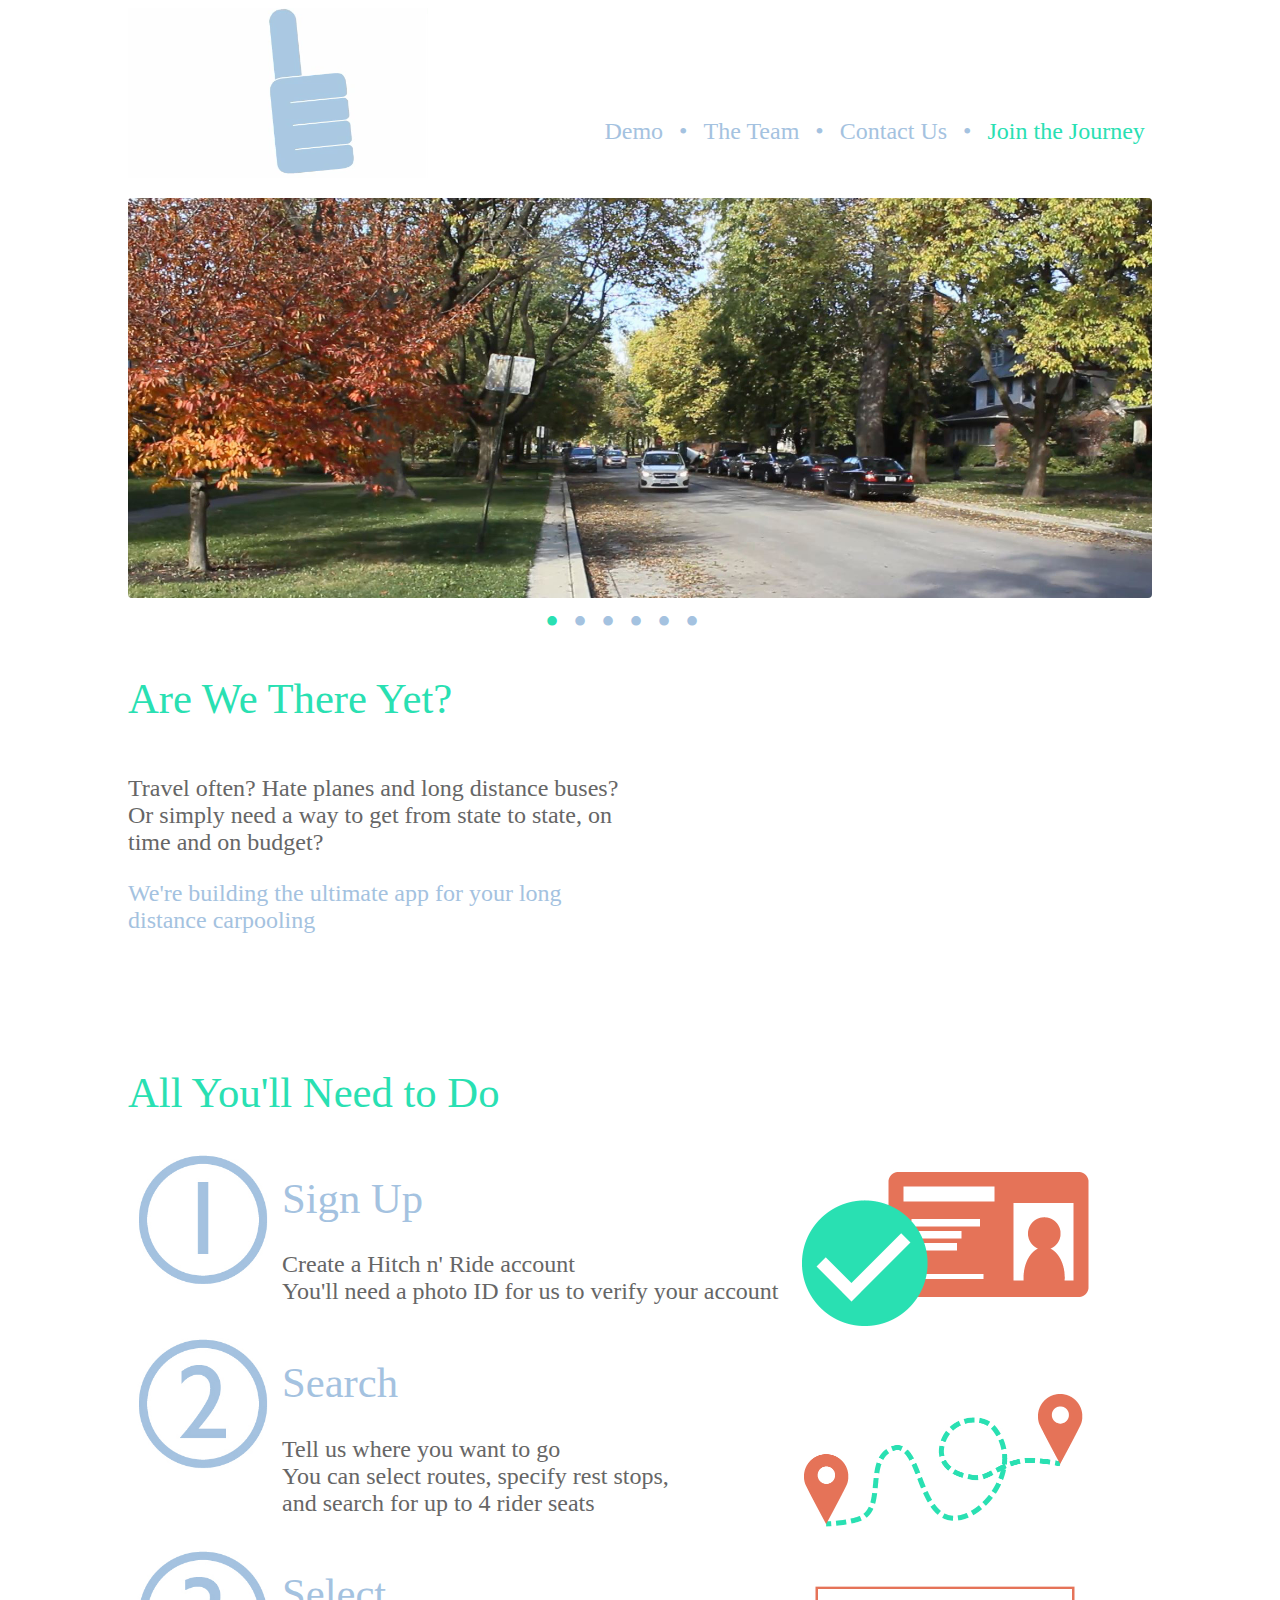
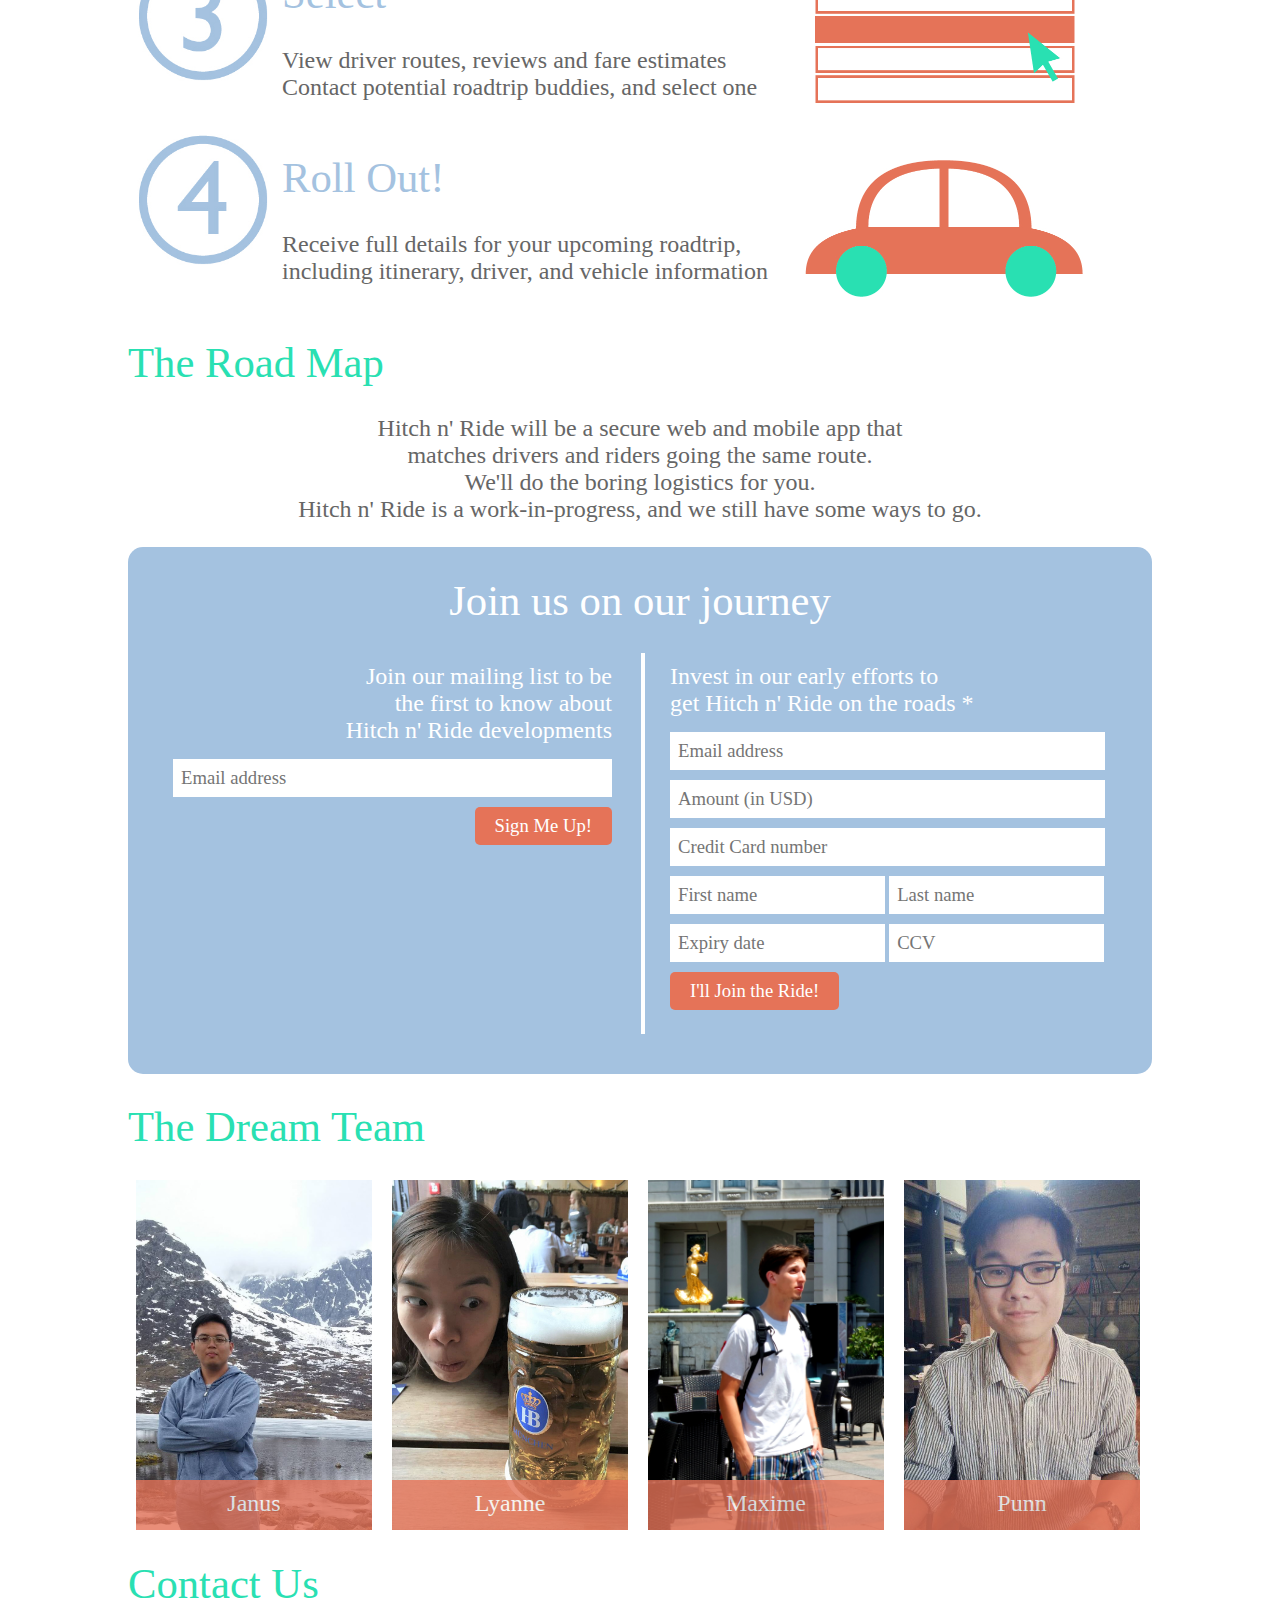
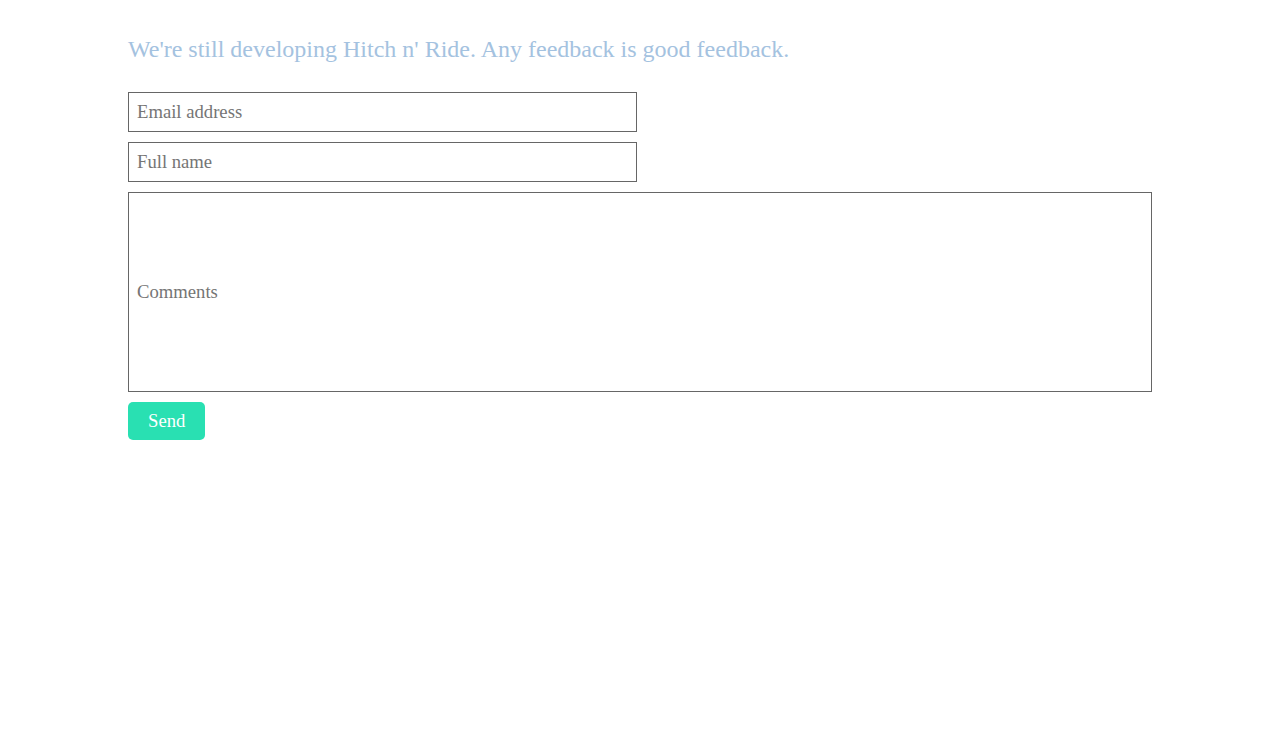
<file: index.html>
<html>
  <head>
    <title>
      Hitch n' Ride
    </title>
    <link rel="stylesheet" type="text/css" href="style.css">
    <script src="https://ajax.googleapis.com/ajax/libs/jquery/3.1.1/jquery.min.js"></script>
    <script src="scripts/slider.js" type="text/javascript"></script>
    <script src="scripts/profiles.js" type="text/javascript"></script>
  </head>

  <body>
    <div class="main-content">
      <div class="top-nav">
	<a href="#">
  	  <video autoplay width="300" class="logo">
	    <source src="images/logo.mp4" type="video/mp4">
	  </video>
	</a>
	<ul class="nav-menu">
	  <li><a href="demo.html">Demo</a></li>
	  <li>&nbsp;&nbsp;&bullet;&nbsp;&nbsp;</li>
	  <li><a href="#team">The Team</a></li>
	  <li>&nbsp;&nbsp;&bullet;&nbsp;&nbsp;</li>
	  <li><a href="#contact">Contact Us</a></li>
	  <li>&nbsp;&nbsp;&bullet;&nbsp;&nbsp;</li>
	  <li><a class="special-nav" href="#join">Join the Journey</a></li>
	</ul>
      </div>
      <div id="slider">
	<ul>
	  <li><img src="images/slider1.jpg" width="1024px"></li>
	  <li><img src="images/slider2.jpg" width="1024px"></li>
	  <li><img src="images/slider6.jpg" width="1024px"></li>
	  <li><img src="images/slider4.jpg" width="1024px"></li>
	  <li><img src="images/slider3.jpg" width="1024px"></li>
	  <li><img src="images/slider5.jpg" width="1024px"></li>
	</ul>
      </div>
      <div id="slider-control">
	<ul>
	  <li>&bullet;</li>
	  <li>&bullet;</li>
	  <li>&bullet;</li>
	  <li>&bullet;</li>
	  <li>&bullet;</li>
	  <li>&bullet;</li>
	</ul>
      </div>

      <div class="content">
	<h1>Are We There Yet?</h1>
	<div class="sub-content">
	  <p>Travel often? Hate planes and long distance buses? Or simply need a way to get from state to state, on time and on budget?</p>
	  <p class="accent-color">We're building the ultimate app for your long distance carpooling</p>
	</div>
	<div class="sub-content">
<iframe width="512" height="288" src="https://www.youtube.com/embed/R6VlleTfq58" frameborder="0" allowfullscreen></iframe>
	</div>
      </div>

      <div class="content" id="demo">
	<h1>All You'll Need to Do</h1>
	<div class="content">
	  <img class="circle-number" src="images/number1.jpg">
	  <div class="sub-content">
	    <h1 class="accent-color">Sign Up</h1>
	    <p>Create a Hitch n' Ride account<br>You'll need a photo ID for us to verify your account</p>
	  </div>
	  <img class="step-graphics" src="images/signup.jpg">
	</div>
	<div class="content">
	  <img class="circle-number" src="images/number2.jpg">
	  <div class="sub-content">
	    <h1 class="accent-color">Search</h1>
	    <p>Tell us where you want to go<br>You can select routes, specify rest stops,<br>and search for up to 4 rider seats</p>
	  </div>
	  <img class="step-graphics" src="images/search.jpg">
	</div>
	<div class="content">
	  <img class="circle-number" src="images/number3.jpg">
	  <div class="sub-content">
	    <h1 class="accent-color">Select</h1>
	    <p>View driver routes, reviews and fare estimates<br>Contact potential roadtrip buddies, and select one</p>
	  </div>
	  <img class="step-graphics" src="images/select.jpg">
	</div>
	<div class="content">
	  <img class="circle-number" src="images/number4.jpg">
	  <div class="sub-content">
	    <h1 class="accent-color">Roll Out!</h1>
	    <p>Receive full details for your upcoming roadtrip, including itinerary, driver, and vehicle information</p>
	  </div>
	  <img class="step-graphics" src="images/ride.jpg">
	</div>
      </div>

      <div class="content" id="join">
	<h1>The Road Map</h1>
	<p class="center">Hitch n' Ride will be a secure web and mobile app that<br>matches drivers and riders going the same route.<br>We'll do the boring logistics for you.<br>Hitch n' Ride is a work-in-progress, and we still have some ways to go.</p>
	<div class="content color-box-rounded">
	  <h1 class="color-box-title">Join us on our journey</h1>
	  <div class="sub-content align-right">
	    <p class="color-box-content">Join our mailing list to be<br>the first to know about<br>Hitch n' Ride developments</p>
	    <form>
	      <input type="email" class="form-field form-theme1" name="listsubemail" placeholder="Email address">
	      <input type="submit" class="submit-button" value="Sign Me Up!">
	    </form>
	  </div>
	  <div class="sub-content" id="investbox">
	    <p class="color-box-content">Invest in our early efforts to<br>get Hitch n' Ride on the roads *</p>
	    <form>
	      <input type="email" class="form-field form-theme1" name="investemail" placeholder="Email address">
	      <input type="text" class="form-field form-theme1" name="investamount" placeholder="Amount (in USD)">
	      <input type="text" class="form-field form-theme1" name="ccnumber" placeholder="Credit Card number">
	      <input type="text" class="form-field-small form-theme1" name="fname" placeholder="First name">
	      <input type="text" class="form-field-small form-theme1" name="lname" placeholder="Last name">
	      <input type="text" class="form-field-small form-theme1" name="ccexpirydate" placeholder="Expiry date">
	      <input type="text" class="form-field-small form-theme1" name="ccv" placeholder="CCV">
	      <input type="submit" class="submit-button" value="I'll Join the Ride!">
	  </div>
	</div>
      </div>

      <div class="content" id="team">
	<h1>The Dream Team</h1>
	<div class="teampic">
	  <img src="images/janus.jpg">
	  <div class="teampicname">
	    <text>Janus</text>
	    <p>Nanyang Technological University,<br>Singapore</p>
	    <p>Exchange student at Northwestern University</p>
	    <p>Likes to travel for the scenery and to try new food</p>
	  </div>
	</div>
	<div class="teampic">
	  <img src="images/lyanne.jpg">
	  <div class="teampicname">
	    <text>Lyanne</text>
	    <p>Nanyang Technological University,<br>Singapore</p>
	    <p>Exchange student at Northwestern University</p>
	    <p>Computer Science</p>
	    <p>Loves the color yellow and doing graphic and web design</p>
	    <p>Enjoys travelling (visited Europe over the past 2 summers)</p>
	  </div>
	</div>
	<div class="teampic">
	  <img src="images/maxime.jpg">
	  <div class="teampicname">
	    <text>Maxime</text>
	    <p>Northwestern University</p>
	    <p>Avid traveler and roadtripper</p>
	    <p>Looking for new adventures everyday</p>
	  </div>
	</div>
	<div class="teampic">
	  <img src="images/punn.jpg">
	  <div class="teampicname"><text>Punn</text></div>
	</div>
      </div>

      <div class="content" id="contact">
	<h1>Contact Us</h1>
	<p class="accent-color">We're still developing Hitch n' Ride. Any feedback is good feedback.</p>
	<form>
	  <input type="email" class="form-field-small form-theme2" name="feedbackemail" placeholder="Email address"><br>
	  <input type="text" class="form-field-small form-theme2" name="fullname" placeholder="Full name">
	  <input type="text" class="form-field-tall form-theme2" name="comments" placeholder="Comments">
	  <input type="submit" class="submit-button title-color" value="Send">
	</form>
      </div>

    </div>

    <div class="footer">
      
    </div>

  </body>
</html>
</file>
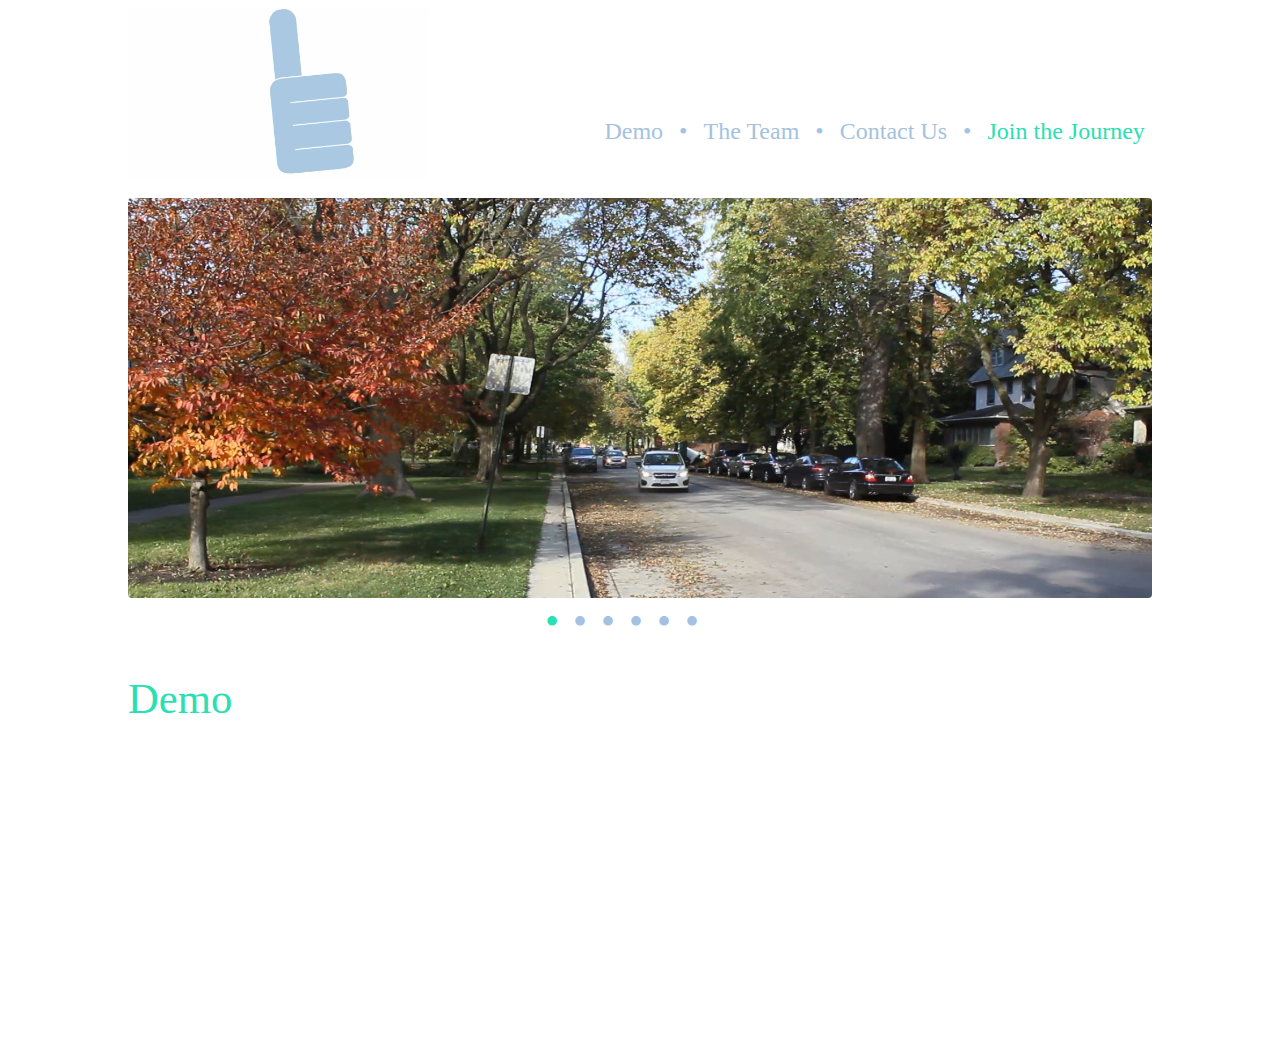
<file: demo.html>
<html>
  <head>
    <title>
      Demo - Hitch n' Ride
    </title>
    <link rel="stylesheet" type="text/css" href="style.css">
    <script src="https://ajax.googleapis.com/ajax/libs/jquery/3.1.1/jquery.min.js"></script>
    <script src="scripts/slider.js" type="text/javascript"></script>
  </head>

  <body>
    <div class="main-content">
      <div class="top-nav">
	<a href="http://www.hitchnride.me">
  	  <video autoplay width="300" class="logo">
	    <source src="images/logo.mp4" type="video/mp4">
	  </video>
	</a>
	<ul class="nav-menu">
	  <li><a href="demo.html">Demo</a></li>
	  <li>&nbsp;&nbsp;&bullet;&nbsp;&nbsp;</li>
	  <li><a href="http://www.hitchnride.me/#team">The Team</a></li>
	  <li>&nbsp;&nbsp;&bullet;&nbsp;&nbsp;</li>
	  <li><a href="http://www.hitchnride.me/#contact">Contact Us</a></li>
	  <li>&nbsp;&nbsp;&bullet;&nbsp;&nbsp;</li>
	  <li><a class="special-nav" href="http://www.hitchnride.me/#join">Join the Journey</a></li>
	</ul>
      </div>
      <div id="slider">
	<ul>
	  <li><img src="images/slider1.jpg" width="1024px"></li>
	  <li><img src="images/slider2.jpg" width="1024px"></li>
	  <li><img src="images/slider6.jpg" width="1024px"></li>
	  <li><img src="images/slider4.jpg" width="1024px"></li>
	  <li><img src="images/slider3.jpg" width="1024px"></li>
	  <li><img src="images/slider5.jpg" width="1024px"></li>
	</ul>
      </div>
      <div id="slider-control">
	<ul>
	  <li>&bullet;</li>
	  <li>&bullet;</li>
	  <li>&bullet;</li>
	  <li>&bullet;</li>
	  <li>&bullet;</li>
	  <li>&bullet;</li>
	</ul>
      </div>

      <div class="content">
	<h1>Demo</h1>
      </div>
    </div>

    <div class="footer">
      
    </div>

  </body>
</html>
</file>
<file: style.css>
body {
  font-family: "Gill Sans MT";
  text-align: center
}
h1 {
  font-size: 32pt;
  font-weight: normal;
  color: #29E0B2;
}
p {
  color: #666666;
  font-size: 18pt;
}
text {
  color: #FFFFFF;
  font-size: 18pt;
}
a {
  color: #A4C2E0;
}
a:hover {
  color: #E57358;
}
form, input {
  font-family: "Gill Sans MT";
  font-size: 14pt;
}
li {
  display: inline;
  font-size: 18pt;
  color: #A4C2E0
}
li a {
  text-decoration: none;
}
.logo {
  display: inline-block;
  float: left;
  margin-top: -20px;
}
.nav-menu {
  width: 70%;
  display: inline-block;
  margin-top: 110px;
  padding: 0;
  text-align: right;
}
.special-nav {
  color: #29E0B2
}
.main-content, .footer {
  width: 1024px;
  text-align: left
}
.top-nav {
  width: 100%;
  height: 170px;
  overflow: hidden;
}
#slider {
  position: relative;
  overflow: hidden;
  margin: 20px auto 0 auto;
  border-radius: 4px;
}
#slider ul {
  position: relative;
  margin: 0;
  padding: 0;
  height: 400px;
  list-style: none;
}
#slider ul li {
  position: relative;
  display: block;
  float: left;
  margin: 0;
  padding: 0;
  width: 1024px;
  height: 400px;
  background: #ccc;
  text-align: center;
}
#slider-control {
  width: 100%;
  margin: 0 auto;
}
#slider-control ul {
  margin: 0 auto;
  padding: 0;
  width: 200px;
  list-style: none;
}
#slider-control ul li {
  position: relative;
  display: inline;
  padding: 0 5px;
  font-size: 30pt;
}
.selected-slider-image {
  color: #29E0B2;
}
.footer {
  height: 300px;
}
.content {
  width: 100%
}
.sub-content {
  width: calc(50% - 3px);
}
.center {
  text-align: center;
}
.accent-color {
  color: #A4C2E0;
}
.color-box-rounded {
  background-color: #A4C2E0;
  border-radius: 15px;
  padding: 0 20px 40px 20px;
}
.color-box-title {
  color: #FFFFFF;
  text-align: center;
}
.color-box-rounded div {
  padding: 0 25px;
}
.color-box-rounded div p {
  margin: 10px 0;
}
.color-box-content {
  color: #FFFFFF;
}
.align-right {
  text-align: right;
}
#investbox {
  border-left: 4px solid white;
}
.form-field, .form-field-small, .form-field-tall {
  text-align: left;
  margin: 5px 0;
  padding: 8px;
}
.form-field, .form-field-tall {
  width: 100%;
}
.form-field-small {
  width: calc(50% - 3px);
}
.form-field-tall {
  height: 200px;
}
.submit-button {
  border: 0;
  margin: 5px 0;
  padding: 8px 20px;
  background-color: #E57358;
  color: #FFFFFF;
  border-radius: 5px;
}
.form-theme1 {
  border: 0;
  background-color: #FFFFFF;
  color: #A4C2E0
}
.form-theme2 {
  border: 1px solid #666666;
  background-color: #FFFFFF;
  color: #A4C2E0
}
.title-color {
  background-color: #29E0B2
}
.circle-number {
  width: 150px;
  vertical-align: top;
}
.step-graphics {
  width: 300px;
  vertical-align: bottom;
}
.teampic {
  width: 236px;
  margin: 0 8px;
  height: 350px;
  overflow: hidden;
  position: relative;
}
.teampic img {
  width: 236px;
  position: absolute;
  z-index: 1;
}
.teampicname {
  background-color: #E57358;
  opacity: 0.8;
  width: 236px;
  height: 50px;
  padding: 10px;
  text-align: center;
  position: absolute;
  z-index: 2;
  bottom: 0;
}
.teampicname p {
  font-size: 12pt;
  color: #FFFFFF;
}
div {
  margin: 0;
  padding: 0;
  box-sizing: border-box;
  display: inline-block;
  vertical-align: top;
}
</file>
